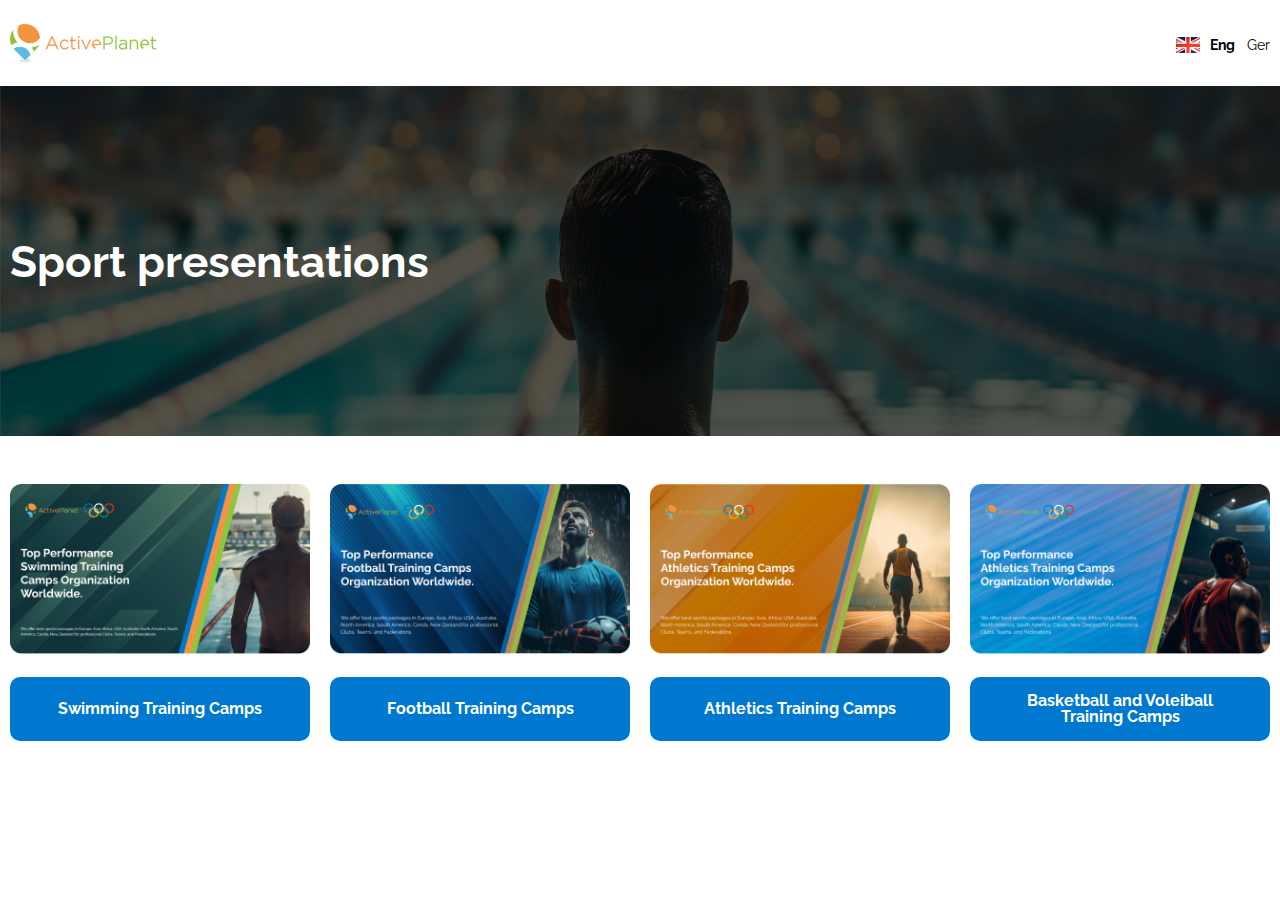
<file: index.html>
<!DOCTYPE html>
<html lang="en">
<head>
    <meta charset="UTF-8">
    <meta name="viewport" content="width=device-width, initial-scale=1.0">
    <title>Active Planet Eng</title>

    <link rel="preconnect" href="https://fonts.googleapis.com">
    <link rel="preconnect" href="https://fonts.gstatic.com" crossorigin>
    <link href="https://fonts.googleapis.com/css2?family=Raleway:ital,wght@0,100..900;1,100..900&display=swap" rel="stylesheet">

    <link rel="stylesheet" href="assets/css/style.css">
</head>
<body>
    <div class="wrapper">
		<!-- /////////////////////////------ Header ----------/////////////////////////////// -->
		<header class="header">
			<div class="header__container">
				<div class="header__body">
					<div class="header__logo">
						<a href="index.html" class="header__logo-link"><img src="assets/img/logo.svg" alt="logo"></a>
					</div> 
					<div class="header__menu">
						<ul class="menu__list">
							<li class="menu__link menu__link-active"><img src="assets/img/eng.png" alt="eng"><a href="index.html">Eng</a> </li>
							<li class="menu__link"><a href="index-ger.html">Ger</a></li> 
						</ul>
					</div>
				</div>
		</div>
		</header>
		<!-- /////////////////////////------ Main ----------/////////////////////////////////// -->
		<main class="main">
			<!-- <div class="main__bg"><img src="assets/img/main_bg.jpg" alt=""></div> -->
            <div class="hero">
                <div class="hero__container">
                    <div class="hero__body">
                        <h1 class="hero__title">Sport presentations</h1>
                    </div>  
                </div>
            </div>
            <div class="main__bg"><img src="assets/img/main_bg.jpg" alt=""></div>

            <section class="section__cards">
                <div class="cards__container">
                    <div class="cards__body">
                        <div class="cards__wrapp">
                            <div class="card">
                                <img src="assets/img/card_1.png" alt="image">
                                <a target="_blank" href="files/Swimming English.pdf" class="card__link">Swimming Training Camps</a>
                            </div>
                            <div class="card">
                                <img src="assets/img/card_2.png" alt="image">
                                <a target="_blank" href="files/Football English.pdf" class="card__link">Football Training Camps</a>
                            </div>
                            <div class="card">
                                <img src="assets/img/card_3.png" alt="image">
                                <a target="_blank" href="files/Athletics English.pdf" class="card__link">Athletics Training Camps</a>
                            </div>
                            <div class="card">
                                <img src="assets/img/card_4.png" alt="image">
                                <a target="_blank" href="files/Basketball English.pdf" class="card__link">Basketball and Voleiball Training Camps</a>
                            </div>
                        </div>

                        <div class="cards__wrapp cards__wrapp-mobile">
                            <div class="card">
                                <img src="assets/img/card_1.png" alt="image">
                                <div class="download__block">
                                    <a target="_blank" href="files/Mob-Swimming-English.pdf" class="card__link">Swimming Training Camps</a>
                                    <a href="files/Mob-Swimming-English.pdf" class="download__link" download><img src="assets/img/download.svg" alt=""></a>
                                </div>
                            </div>
                            <div class="card">
                                <img src="assets/img/card_2.png" alt="image">
                                <div class="download__block">
                                    <a target="_blank" href="files/Mob-Football-English.pdf" class="card__link">Football Training Camps</a>
                                    <a href="files/Mob-Football-English.pdf" class="download__link" download><img src="assets/img/download.svg" alt=""></a>
                                </div>
                            </div>
                            <div class="card">
                                <img src="assets/img/card_3.png" alt="image">
                                <div class="download__block">
                                    <a target="_blank" href="files/Mob-Athletics-English.pdf" class="card__link">Athletics Training Camps</a>
                                    <a href="files/Mob-Athletics-English.pdf" class="download__link" download><img src="assets/img/download.svg" alt=""></a>
                                </div>
                            </div>
                            <div class="card">
                                <img src="assets/img/card_4.png" alt="image">
                                <div class="download__block">
                                    <a target="_blank" href="files/Mob-Basketball-English.pdf" class="card__link">Basketball and Voleiball Training Camps</a>
                                    <a href="files/Mob-Basketball-English.pdf" class="download__link" download><img src="assets/img/download.svg" alt=""></a>
                                </div>
                            </div>
                        </div>
                    </div>
                </div>
            </section>
		</main>
		<!-- /////////////////////////------ Footer ----------///////////////////////////////// -->
		<footer class="footer">

		</footer>
	</div>

	<script src="https://cdnjs.cloudflare.com/ajax/libs/jquery/3.7.1/jquery.min.js"></script>
    <!-- <script src="https://cdn.jsdelivr.net/npm/swiper@11/swiper-bundle.min.js"></script> -->
	<script src="assets/js/script.js"></script>
</body>
</html>
</file>
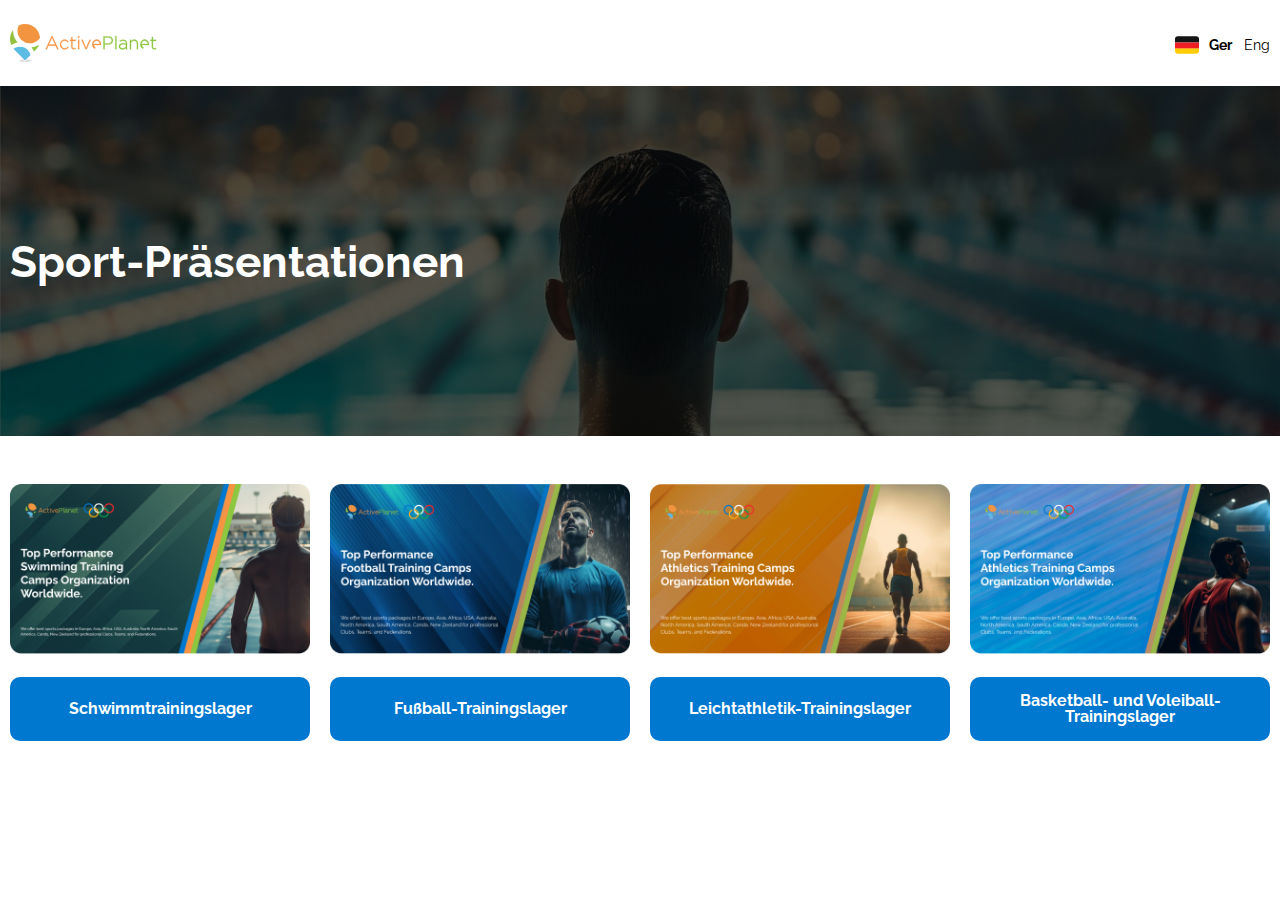
<file: index-ger.html>
<!DOCTYPE html>
<html lang="en">
<head>
    <meta charset="UTF-8">
    <meta name="viewport" content="width=device-width, initial-scale=1.0">
    <title>Active Planet Ger</title>

    <link rel="preconnect" href="https://fonts.googleapis.com">
    <link rel="preconnect" href="https://fonts.gstatic.com" crossorigin>
    <link href="https://fonts.googleapis.com/css2?family=Raleway:ital,wght@0,100..900;1,100..900&display=swap" rel="stylesheet">

    <link rel="stylesheet" href="assets/css/style.css">
</head>
<body>
    <div class="wrapper">
		<!-- /////////////////////////------ Header ----------/////////////////////////////// -->
		<header class="header">
			<div class="header__container">
				<div class="header__body">
					<div class="header__logo">
						<a href="index.html" class="header__logo-link"><img src="assets/img/logo.svg" alt="logo"></a>
					</div> 
					<div class="header__menu">
						<ul class="menu__list">
							<li class="menu__link menu__link-active"><img src="assets/img/germany.svg" alt="eng"><a href="index-ger.html">Ger</a> </li>
							<li class="menu__link"><a href="index.html">Eng</a></li> 
						</ul>
					</div>
				</div>
		</div>
		</header>
		<!-- /////////////////////////------ Main ----------/////////////////////////////////// -->
		<main class="main">
			<!-- <div class="main__bg"><img src="assets/img/main_bg.jpg" alt=""></div> -->
            <div class="hero">
                <div class="hero__container">
                    <div class="hero__body">
                        <h1 class="hero__title">Sport-Präsentationen</h1>
                    </div>  
                </div>
            </div>
            <div class="main__bg"><img src="assets/img/main_bg.jpg" alt=""></div>

            <section class="section__cards">
                <div class="cards__container">
                    <div class="cards__body">
                        <div class="cards__wrapp">
                            <div class="card">
                                <img src="assets/img/card_1.png" alt="image">
                                <a target="_blank" href="files/Schwimmtrainingslager German.pdf" class="card__link">Schwimmtrainingslager</a>
                            </div>
                            <div class="card">
                                <img src="assets/img/card_2.png" alt="image">
                                <a target="_blank" href="files/FubBall German.pdf" class="card__link">Fußball-Trainingslager</a>
                            </div>
                            <div class="card">
                                <img src="assets/img/card_3.png" alt="image">
                                <a target="_blank" href="files/Leichtathletik German.pdf" class="card__link">Leichtathletik-Trainingslager</a>
                            </div>
                            <div class="card">
                                <img src="assets/img/card_4.png" alt="image">
                                <a target="_blank" href="index-ger.html" class="card__link">Basketball- und Voleiball-Trainingslager</a>
                            </div>
                        </div>

                        <div class="cards__wrapp-mobile">
                            <div class="card">
                                <img src="assets/img/card_1.png" alt="image">
                                <div class="download__block">
                                    <a target="_blank" href="files/Mob-Schwimmtrainingslager-German.pdf" class="card__link">Schwimmtrainingslager</a>
                                    <a href="files/Mob-Schwimmtrainingslager-German.pdf" class="download__link" download><img src="assets/img/download.svg" alt=""></a>
                                </div>
                            </div>
                            <div class="card">
                                <img src="assets/img/card_2.png" alt="image">
                                <div class="download__block">
                                    <a target="_blank" href="files/Mob-FubBall-German.pdf" class="card__link">Fußball-Trainingslager</a>
                                    <a href="files/Mob-FubBall-German.pdf" class="download__link" download><img src="assets/img/download.svg" alt=""></a>
                                </div>
                            </div>
                            <div class="card">
                                <img src="assets/img/card_3.png" alt="image">
                                <div class="download__block">
                                    <a target="_blank" href="files/Mob-Leichtathletik-German.pdf" class="card__link">Leichtathletik-Trainingslager</a>
                                    <a href="files/Mob-Leichtathletik-German.pdf" class="download__link" download><img src="assets/img/download.svg" alt=""></a>
                                </div>
                            </div>
                            <div class="card">
                                <img src="assets/img/card_4.png" alt="image">
                                <div class="download__block">
                                    <a target="_blank" href="index-ger.html" class="card__link">Basketball- und Voleiball-Trainingslager</a>
                                    <a href="index-ger.html" class="download__link"><img src="assets/img/download.svg" alt=""></a>
                                </div>
                            </div>
                        </div>
                    </div>
                </div>
            </section>
		</main>
		<!-- /////////////////////////------ Footer ----------///////////////////////////////// -->
		<footer class="footer">

		</footer>
	</div>

	<script src="https://cdnjs.cloudflare.com/ajax/libs/jquery/3.7.1/jquery.min.js"></script>
    <!-- <script src="https://cdn.jsdelivr.net/npm/swiper@11/swiper-bundle.min.js"></script> -->
	<script src="assets/js/script.js"></script>
</body>
</html>
</file>
<file: assets/css/style.css>
* {
  margin: 0;
  padding: 0;
  outline: none;
  box-sizing: border-box;
}

a {
  text-decoration: none;
}

ul, ol {
  padding: 0;
}

ul li, ol li {
  list-style: none;
}

img {
  width: 100%;
  -o-object-fit: cover;
     object-fit: cover;
}

h1, h2, h3, h4, h5, h6 {
  font-weight: inherit;
  font-size: inherit;
}

button {
  border: none;
  background: none;
  cursor: pointer;
}

html,
body {
  background-color: #fff;
  line-height: 1;
  font-size: 16px;
  font-weight: 400;
  font-family: "Raleway", sans-serif;
  color: #000000;
  height: 100%;
}

body._lock {
  overflow: hidden;
}

body.lock {
  overflow: hidden;
}

.wrapper {
  min-height: 100%;
  display: flex;
  flex-direction: column;
  overflow-x: hidden;
  position: relative;
}

[class*=__container] {
  max-width: 1340px;
  margin: 0 auto;
  padding: 0 10px;
}

.page {
  flex: 1 1 auto;
  padding-top: 80px;
}

/*----------- header ----------------*/
.header {
  position: fixed;
  top: 0;
  width: 100%;
  height: 86px;
  background: #fff;
  padding-top: 24px;
  z-index: 6;
}

.header__body {
  display: flex;
  align-items: center;
  justify-content: space-between;
}

.header__menu .menu__list {
  display: flex;
  align-items: center;
}
.header__menu .menu__list .menu__link {
  display: flex;
  align-items: center;
}
.header__menu .menu__list .menu__link img {
  width: 24px;
  margin-right: 10px;
}
.header__menu .menu__list .menu__link a {
  color: #000;
  font-size: clamp(12px, 4vw, 14px);
}
.header__menu .menu__list .menu__link:not(:last-child) {
  margin-right: 12px;
}
.header__menu .menu__list .menu__link-active {
  font-weight: 700;
}

.main__bg {
  top: 86px;
  left: 0;
  position: absolute;
  width: 100%;
}
.main__bg img {
  height: 350px;
}

.hero {
  position: relative;
  z-index: 3;
}
.hero .hero__body {
  padding-top: 240px;
}
.hero .hero__body .hero__title {
  font-size: clamp(24px, 4vw, 44px);
  font-weight: 700;
  color: #fff;
}

.section__cards {
  margin-top: 200px;
  padding-bottom: 100px;
}

.cards__wrapp {
  display: grid;
  grid-template-columns: repeat(4, 1fr);
  gap: 20px;
}
.cards__wrapp .card .card__link {
  background: #0078D0;
  font-size: clamp(14px, 4vw, 16px);
  font-weight: 700;
  color: #fff;
  display: flex;
  align-items: center;
  justify-content: center;
  height: 64px;
  padding: 22px 36px;
  text-align: center;
  border-radius: 10px;
  margin-top: 20px;
}
.cards__wrapp .card .card__link:hover {
  background: #0172c3;
}

.cards__wrapp-mobile {
  display: none;
  grid-template-columns: repeat(4, 1fr);
  gap: 20px;
}
.cards__wrapp-mobile .card .card__link {
  background: #0078D0;
  font-size: clamp(14px, 4vw, 16px);
  font-weight: 700;
  color: #fff;
  display: flex;
  align-items: center;
  justify-content: center;
  height: 64px;
  padding: 22px 36px;
  text-align: center;
  border-radius: 10px;
  margin-top: 20px;
}
.cards__wrapp-mobile .card .card__link:hover {
  background: #0172c3;
}

@media screen and (max-width: 960px) {
  .hero .hero__body {
    padding-top: 195px;
  }
  .main__bg img {
    height: 240px;
  }
  .section__cards {
    margin-top: 130px;
    padding-bottom: 60px;
  }
  .cards__wrapp {
    display: none;
  }
  .cards__wrapp-mobile {
    display: grid;
    grid-template-columns: repeat(2, 1fr);
    gap: 20px;
  }
  .cards__wrapp-mobile .card {
    margin-top: 32px;
  }
  .cards__wrapp-mobile .card .download__block {
    display: grid;
    grid-template-columns: 1fr 54px;
    gap: 10px;
    align-items: center;
  }
  .cards__wrapp-mobile .card .download__block .card__link {
    display: flex;
    align-items: center;
  }
  .cards__wrapp-mobile .card .download__block .download__link {
    display: block;
    margin-top: 20px;
  }
}
@media screen and (max-width: 460px) {
  .cards__wrapp-mobile {
    display: grid;
    grid-template-columns: repeat(1, 1fr);
    gap: 20px;
  }
}/*# sourceMappingURL=style.css.map */
</file>
